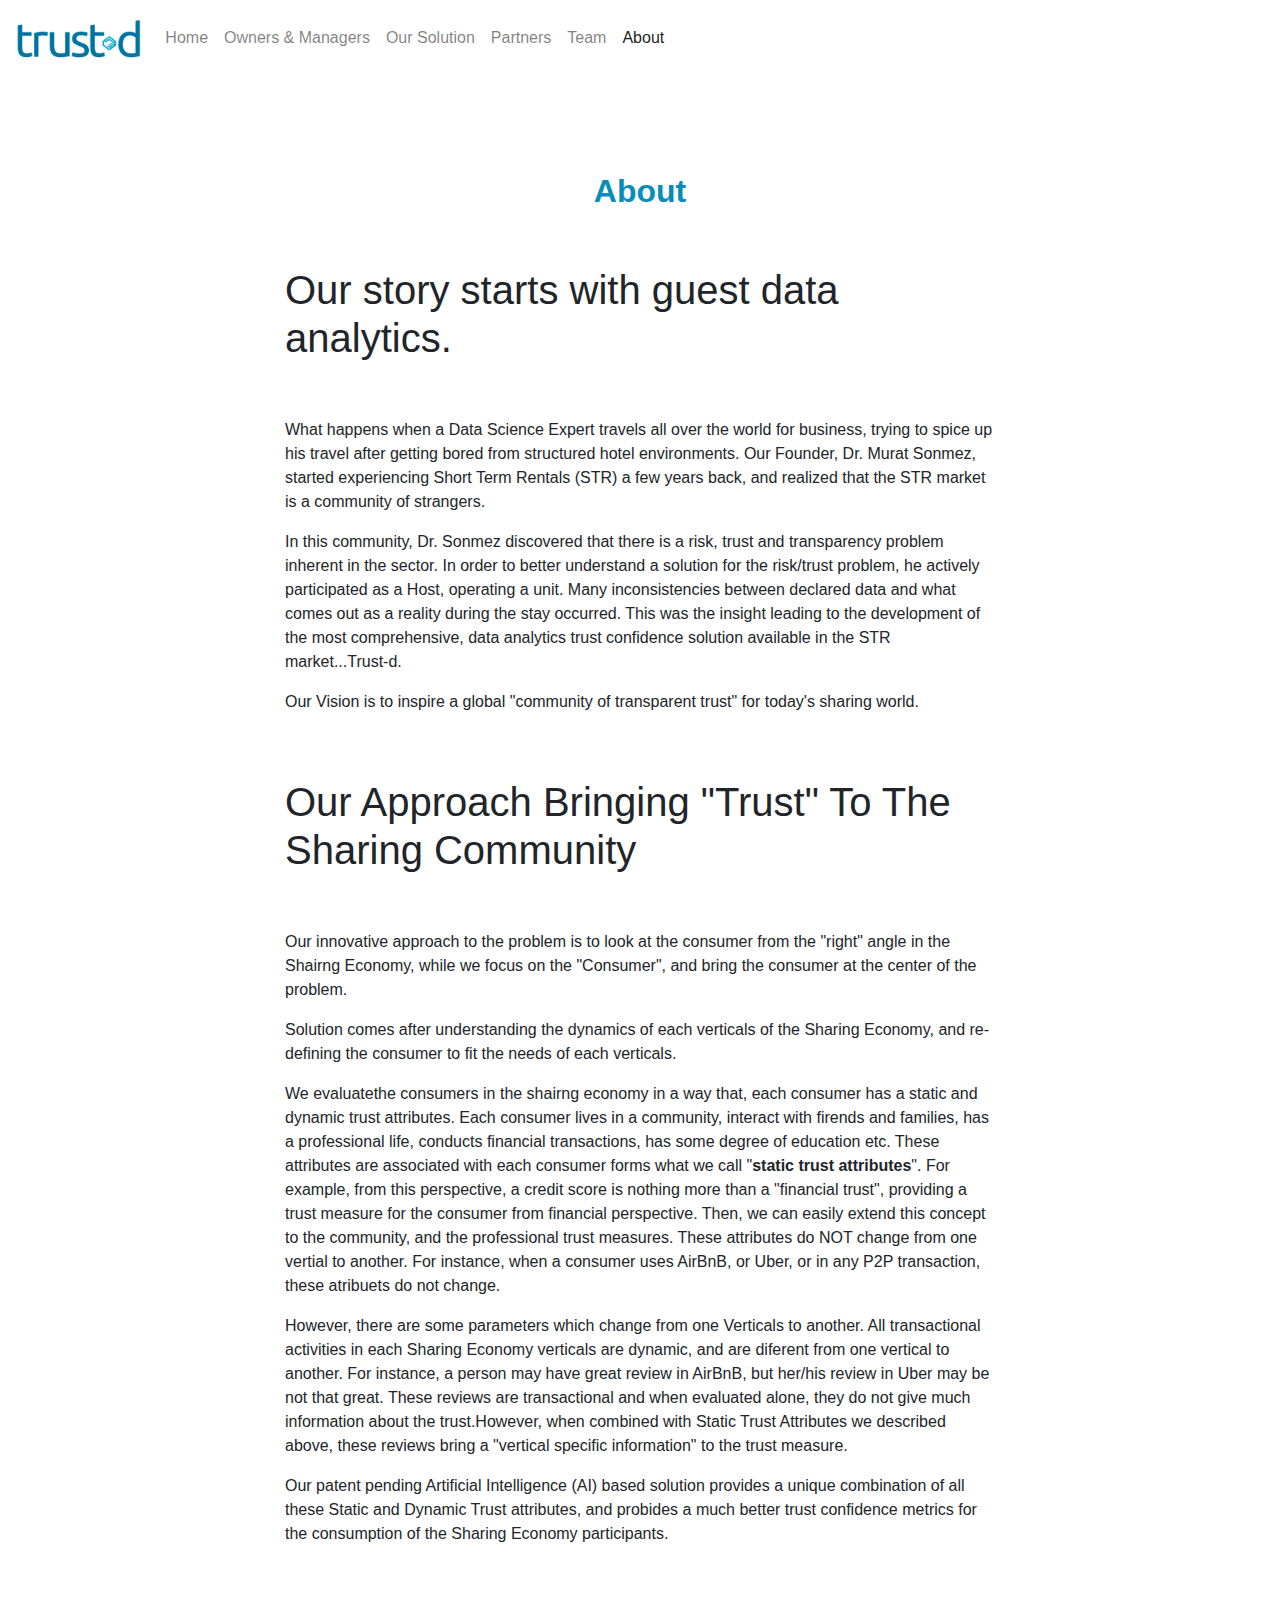
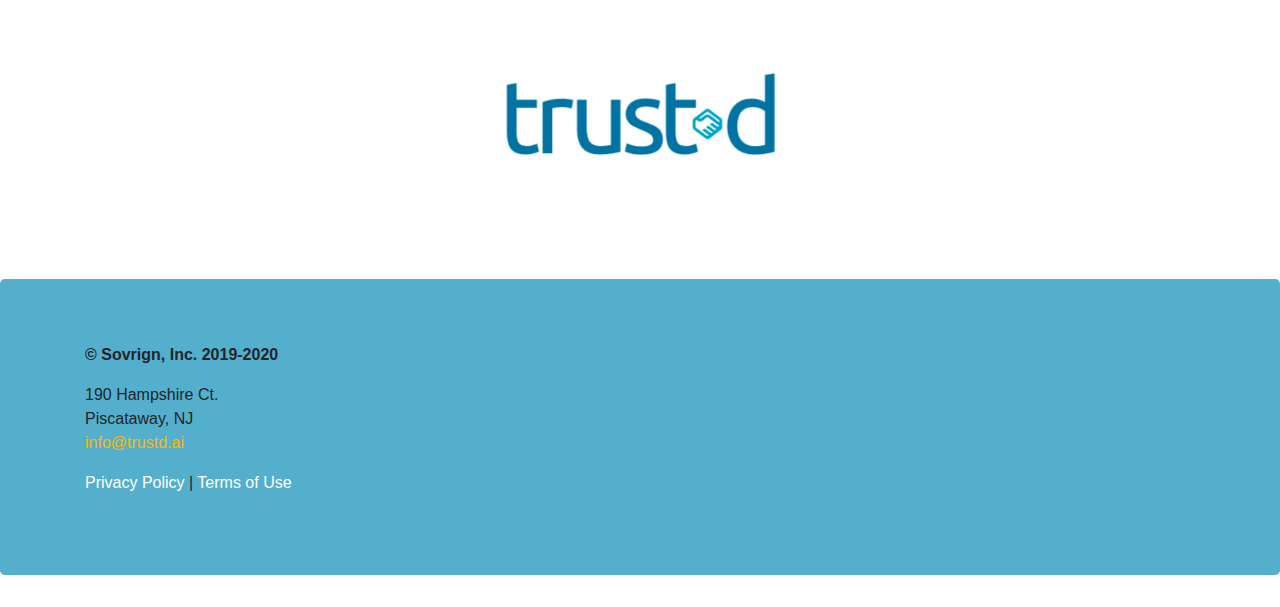
<file: about.html>
<htmL>

<head>
    
<title>Trust-d - About</title>
<link href="style.css" rel="stylesheet" type="text/css">
<link href="bootstrap.css" rel="stylesheet" type="text/css">
    
</head>

<body> 

<nav class="navbar navbar-expand-md navbar-light">
  <a class="navbar-brand" href="#"><img src="trustd-logo2.png" alt="Trustd logo" style="height:50px;"></a>
  <button class="navbar-toggler" type="button" data-toggle="collapse" data-target="#navbarsExampleDefault" aria-controls="navbarsExampleDefault" aria-expanded="false" aria-label="Toggle navigation">
    <span class="navbar-toggler-icon"></span>
  </button>

  <div class="collapse navbar-collapse" id="navbarsExampleDefault">
    <ul class="navbar-nav mr-auto"> 
      <li class="nav-item">
        <a class="nav-link" href="index.html">Home</a>
      </li>
      <li class="nav-item">
        <a class="nav-link" href="owners_and_managers.html">Owners & Managers</a>
      </li>   
      <li class="nav-item">
        <a class="nav-link" href="our_solution.html">Our Solution</a>
      </li>
      <li class="nav-item">
        <a class="nav-link" href="partners.html">Partners</a>
      </li>
      <li class="nav-item">
        <a class="nav-link" href="team.html">Team</a>
      </li>
      <li class="nav-item active">
        <a class="nav-link" href="#">About <span class="sr-only">(current)</span></a>
      </li>      
    </ul>
    <!--<form class="form-inline my-2 my-lg-0">
      <input class="form-control mr-sm-2" type="text" placeholder="Search" aria-label="Search">
      <button class="btn btn-outline-success my-2 my-sm-0" type="submit">Search</button>
    </form>-->
  </div>
</nav>

<main role="main">

  <div class="container mt-5 mb-5 pt-5 pb-5">
    <!-- Example row of columns -->
    <div class="row">
      <div class="col-md-2">    </div>
      <div class="col-md-8">
        <h2 class="h2-alternate" style="text-align:center;">About</h2>
        <!--<p><a class="btn btn-secondary" href="#" role="button">View details &raquo;</a></p>-->
      </div>
    </div>
      
  <div class="container mt-5 mb-5">
    <div class="row">
      <div class="col-md-2">    </div>
        <div class="col-md-8">
            <h1>Our story starts with guest data analytics.</h1>
         </div>
      </div>
    </div>

  <div class="container mt-5 mb-5">
    <div class="row">
      <div class="col-md-2">    </div>
        <div class="col-md-8">
        <p>What happens when a Data Science Expert travels all over the world for business, trying to spice up his travel after getting bored from structured hotel environments. Our Founder, Dr. Murat Sonmez, started experiencing Short Term Rentals (STR) a few years back, and realized that the STR market is a community of strangers.</p>
        <p>In this community, Dr. Sonmez discovered that there is a risk, trust and transparency problem inherent in the sector. In order to better understand a solution for the risk/trust problem, he actively participated as a Host, operating a unit. Many inconsistencies between declared data and what comes out as a reality during the stay occurred. This was the insight leading to the development of the most comprehensive, data analytics trust confidence solution available in the STR market...Trust-d.</p>
        <p>Our Vision is to inspire a global "community of transparent trust" for today's sharing world.</p>
        </div>
      </div>
    </div>
      
  <div class="container mt-5 mb-5">
    <div class="row">
      <div class="col-md-2">    </div>
        <div class="col-md-8">
            <h1>Our Approach Bringing "Trust" To The Sharing Community</h1>
         </div>
      </div>
    </div>
            
    <div class="container mt-5 mb-5">
        <div class="row">
        <div class="col-md-2">    </div>
        <div class="col-md-8">
        <p>Our innovative approach to the problem is to look at the consumer from the "right" angle in the Shairng Economy, while we focus on the "Consumer", and bring the consumer at the center of the problem.</p>
        <p>Solution comes after understanding the dynamics of each verticals of the Sharing Economy, and re-defining the consumer to fit the needs of each verticals. </p>
        <p>We evaluatethe consumers in the shairng economy in a way that, each consumer has a static and dynamic trust attributes. Each consumer lives in a community, interact with firends and families, has a professional life, conducts financial transactions, has some degree of education etc. These attributes are associated with each consumer forms what we call "<strong>static trust attributes</strong>". For example, from this perspective, a credit score is nothing more than a "financial trust", providing a trust measure for the consumer from financial perspective. Then, we can easily extend this concept to the community, and the professional trust measures. These attributes do NOT change from one vertial to another. For instance, when a consumer uses AirBnB, or Uber, or in any P2P transaction, these atribuets do not change.</p>
        <p>However, there are some parameters which change from one Verticals to another. All transactional activities in each Sharing Economy verticals are dynamic, and are diferent from one vertical to another.  For instance, a person may have great review in AirBnB, but her/his review in Uber may be not that great.  These reviews are transactional and when evaluated alone, they do not give much information about the trust.However, when combined with Static Trust Attributes we described above, these reviews bring a "vertical specific information" to the trust measure. </p>
        <p>Our patent pending Artificial Intelligence (AI) based solution provides a unique combination of all these Static and Dynamic Trust attributes, and probides a much better  trust confidence metrics for the consumption of the Sharing Economy participants.</p>
        </div>
        </div>
      </div>

  <div class="container pt-5 mb-0 pb-0">
    <div class="row">
      <div class="col-md-12">
      <p class="text-center">
      <img src="trustd-logo2.png" height="109">
      </p>
      </div>
    </div>
  </div>
  
</main>

<div class="jumbotron footer">
    <div class="container">
      <p><strong>&copy; Sovrign, Inc. 2019-2020</strong></p>
      <p>190 Hampshire Ct.<br>
          Piscataway, NJ<br>
        <a href="mailto:info@trustd.ai" style="color:#FFB600;">info@trustd.ai</a></p>
      <p><a href="#" style="color:#FFFFFF;">Privacy Policy</a> | <a href="#" style="color:#FFFFFF;">Terms of Use</a></p>
  </div> 
</div>
    
</body>
    
</htmL>
</file>
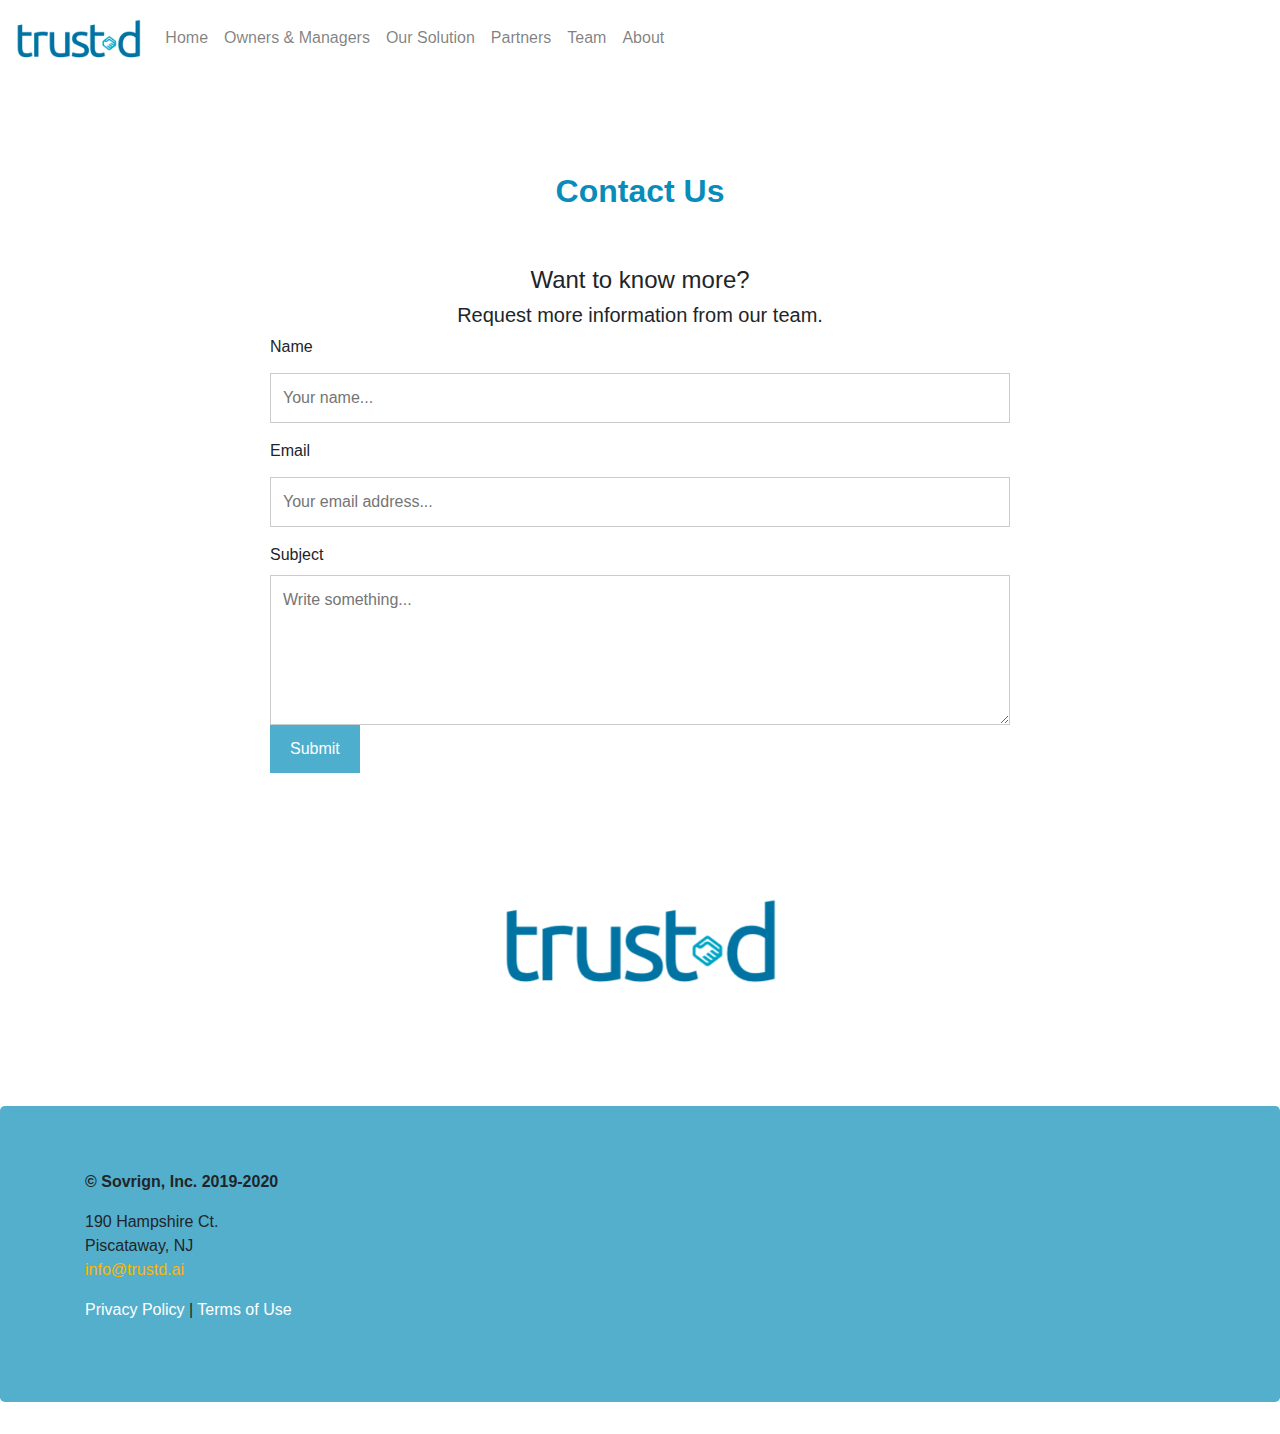
<file: contact.html>
<htmL>

<head>
    
<title>Trust-d - Contact</title>
<link href="style.css" rel="stylesheet" type="text/css">
<link href="bootstrap.css" rel="stylesheet" type="text/css">
    
</head>

<body> 

<nav class="navbar navbar-expand-md navbar-light">
  <a class="navbar-brand" href="#"><img src="trustd-logo2.png" alt="Trustd logo" style="height:50px;"></a>
  <button class="navbar-toggler" type="button" data-toggle="collapse" data-target="#navbarsExampleDefault" aria-controls="navbarsExampleDefault" aria-expanded="false" aria-label="Toggle navigation">
    <span class="navbar-toggler-icon"></span>
  </button>

  <div class="collapse navbar-collapse" id="navbarsExampleDefault">
    <ul class="navbar-nav mr-auto"> 
      <li class="nav-item">
        <a class="nav-link" href="index.html">Home</a>
      </li>
      <li class="nav-item">
        <a class="nav-link" href="owners_and_managers.html">Owners & Managers</a>
      </li>   
      <li class="nav-item">
        <a class="nav-link" href="our_solution.html">Our Solution</a>
      </li>
      <li class="nav-item">
        <a class="nav-link" href="partners.html">Partners</a>
      </li>
      <li class="nav-item">
        <a class="nav-link" href="team.html">Team</a>
      </li>
      <li class="nav-item">
        <a class="nav-link" href="about.html">About</a>
      </li>      
    </ul>
    <!--<form class="form-inline my-2 my-lg-0">
      <input class="form-control mr-sm-2" type="text" placeholder="Search" aria-label="Search">
      <button class="btn btn-outline-success my-2 my-sm-0" type="submit">Search</button>
    </form>-->
  </div>
</nav>

<main role="main">

  <div class="container mt-5 mb-5 pt-5 pb-5">
    <!-- Example row of columns -->
    <div class="row">
      <div class="col-md-2">    </div>
      <div class="col-md-8">
        <h2 class="h2-alternate" style="text-align:center;">Contact Us</h2>
        <!--<p><a class="btn btn-secondary" href="#" role="button">View details &raquo;</a></p>-->
      </div>
    </div>

    <div class="container mt-5 mb-5">
        <div class="row">
        <div class="col-md-2">    </div>
        <div class="col-md-8">

<div class="contactform">
  <div style="text-align:center">
      <h4>Want to know more?</h4>
      <h5>Request more information from our team.</h5>
  </div>
  <div class="row">
    <div class="column">
      <form action="/action_page.php">
        <label for="name">Name</label>
        <input type="text" id="name" name="listname" placeholder="Your name...">
        <label for="fname">Email</label>
        <input type="text" id="email" name="e-address" placeholder="Your email address...">
        <label for="subject">Subject</label>
        <textarea id="subject" name="subject" placeholder="Write something..." style="height:150px"></textarea>
        <input type="submit" value="Submit">
      </form>
    </div>
  </div>
</div>
        
        </div>
    </div>
</div>

  <div class="container pt-5 mb-0 pb-0">
    <div class="row">
      <div class="col-md-12">
      <p class="text-center">
      <img src="trustd-logo2.png" height="109">
      </p>
      </div>
    </div>
  </div>
  
</main>

<div class="jumbotron footer">
    <div class="container">
      <p><strong>&copy; Sovrign, Inc. 2019-2020</strong></p>
      <p>190 Hampshire Ct.<br>
          Piscataway, NJ<br>
        <a href="mailto:info@trustd.ai" style="color:#FFB600;">info@trustd.ai</a></p>
      <p><a href="#" style="color:#FFFFFF;">Privacy Policy</a> | <a href="#" style="color:#FFFFFF;">Terms of Use</a></p>
  </div> 
</div>
    
</body>
    
</htmL>
</file>
<file: style.css>
.jumbotron:first-child { background:url(trustd-cover-image.jpg); background-size:cover;min-height:600px; }

.footer { background-color: #088DBA; min-height:250px;} 

body { margin-bottom:0;padding-bottom:0; } 

.h2-alternate { color: #088DBA; font-weight:600; }

.home-b:link {color: #254159;}
.home-b:hover {color: #254159;}
.home-b:active {color: #254159;}
.home-b:visited {color: #254159;}



/* ** *** CONTACT FORM *** ** */

* {
  box-sizing: border-box;
}

input[type=text], select, textarea {
  width: 100%;
  padding: 12px;
  border: 1px solid #ccc;
  margin-top: 6px;
  margin-bottom: 16px;
  resize: vertical;
}

input[type=submit] {
  background-color: #4EAECD;
  color: white;
  padding: 12px 20px;
  border: none;
  cursor: pointer;
}

input[type=submit]:hover {
  background-color: #FFB600;
}

.row:after {
  content: "";
  display: table;
  clear: both;
}
</file>
